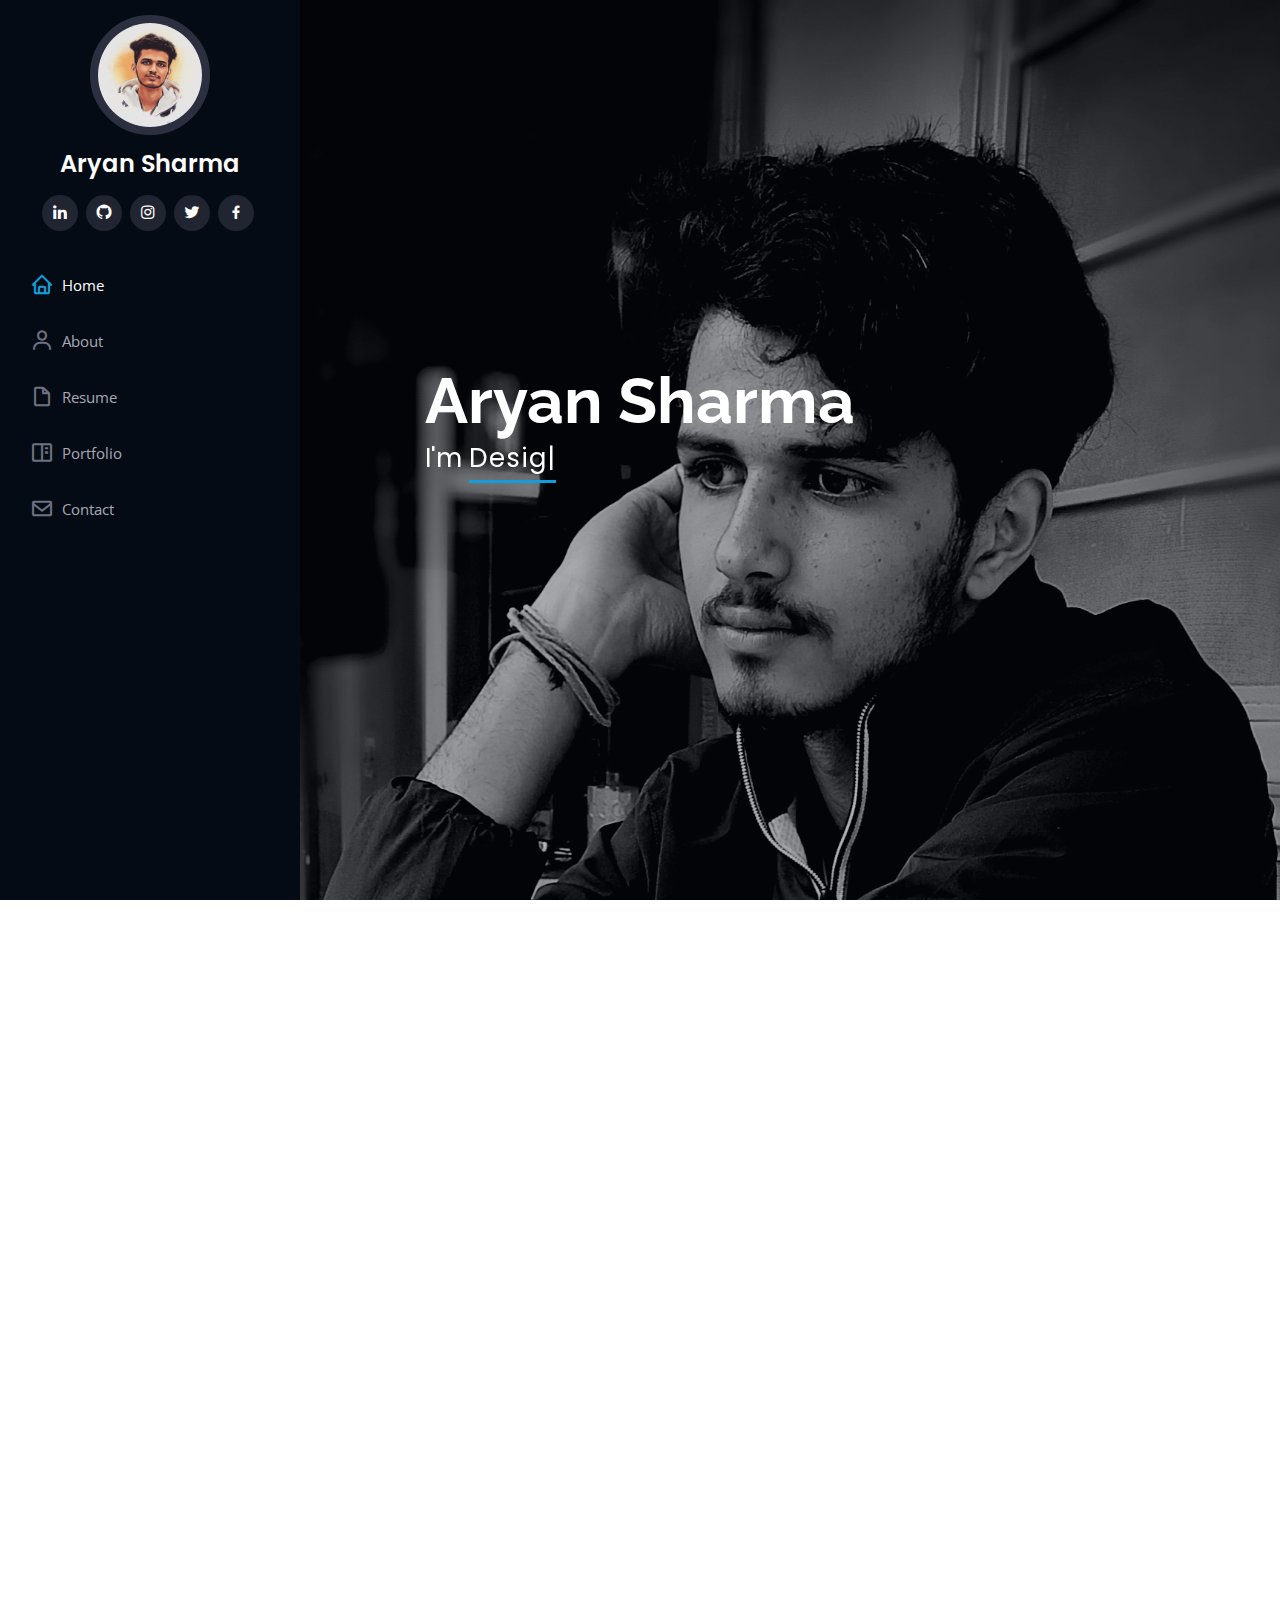
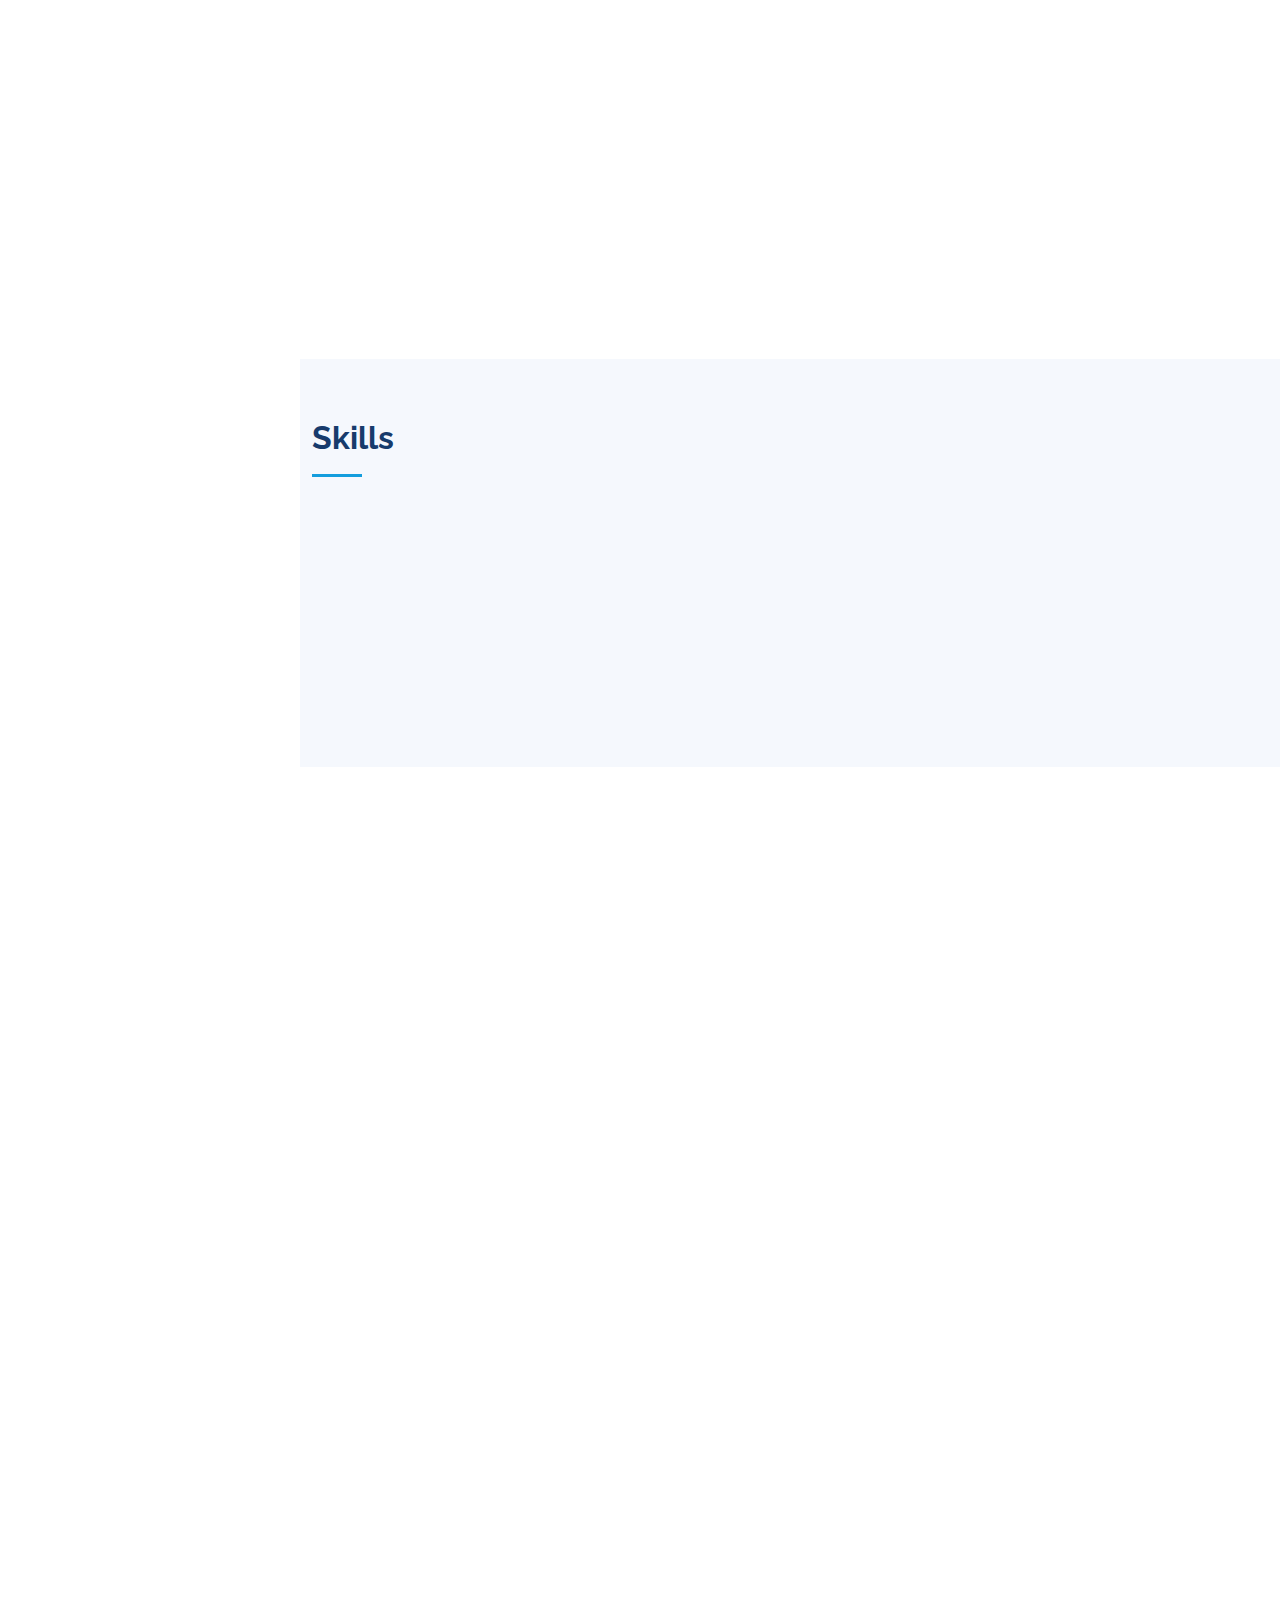
<file: index.html>
<!DOCTYPE html>
<html lang="en">

<head>
  <meta charset="utf-8">
  <meta content="width=device-width, initial-scale=1.0" name="viewport">

  <title>Aryan</title>
  <meta content="" name="description">
  <meta content="" name="keywords">

  <!-- Favicons -->
  <link href="https://png.pngtree.com/png-vector/20190226/ourmid/pngtree-vector-portfolio-icon-png-image_705750.jpg" rel="icon">
  <link href="https://png.pngtree.com/png-vector/20190226/ourmid/pngtree-vector-portfolio-icon-png-image_705750.jpg" rel="apple-touch-icon">

  <!-- Google Fonts -->
  <link href="https://fonts.googleapis.com/css?family=Open+Sans:300,300i,400,400i,600,600i,700,700i|Raleway:300,300i,400,400i,500,500i,600,600i,700,700i|Poppins:300,300i,400,400i,500,500i,600,600i,700,700i" rel="stylesheet">

  <!-- Vendor CSS Files -->
  <link href="assets/vendor/aos/aos.css" rel="stylesheet">
  <link href="assets/vendor/bootstrap/css/bootstrap.min.css" rel="stylesheet">
  <link href="assets/vendor/bootstrap-icons/bootstrap-icons.css" rel="stylesheet">
  <link href="assets/vendor/boxicons/css/boxicons.min.css" rel="stylesheet">
  <link href="assets/vendor/glightbox/css/glightbox.min.css" rel="stylesheet">
  <link href="assets/vendor/swiper/swiper-bundle.min.css" rel="stylesheet">

  <!-- Template Main CSS File -->
  <link href="assets/css/style.css" rel="stylesheet">

</head>

<body id="body">

  <!-- ======= Mobile nav toggle button ======= -->

  <i class="bi bi-list mobile-nav-toggle d-xl-none"></i>
  <!-- ======= Header ======= -->
  <header id="header">
    <div class="d-flex flex-column">

      <div class="profile">
        <img src="assets/img/profile-img.jpg" alt="" class="img-fluid rounded-circle">
        <h1 class="text-light"><a href="index.html">Aryan Sharma</a></h1>
        <div class="social-links mt-3 text-center">
          <a href="https://www.linkedin.com/in/aryan-sharma-3a0751218/?trk=public-profile-join-page" target="_blank" class="linkedin"><i class="bx bxl-linkedin"></i></a>
          <a href="https://github.com/AryanSharma0" class="google-plus" target="_blank"><i class="bx bxl-github"></i></a>
          <a href="https://www.instagram.com/aryan5harma/?hl=en" class="instagram" target="_blank"><i class="bx bxl-instagram"></i></a>
          <a href="https://twitter.com/Aryan5harma" class="twitter" target="_blank"><i class="bx bxl-twitter"></i></a>
          <a href="https://www.facebook.com/profile.php?id=100019338932747" class="facebook" target="_blank"><i class="bx bxl-facebook"></i></a>
        </div>
      </div>
      
      <nav id="navbar" class="nav-menu navbar">
        <ul>
          
          <li><a href="#home" class="nav-link scrollto active"><i class="bx bx-home"></i> <span>Home</span></a></li>
          <li><a href="#about" class="nav-link scrollto"><i class="bx bx-user"></i> <span>About</span></a></li>
          <li><a href="#resume" class="nav-link scrollto"><i class="bx bx-file-blank"></i> <span>Resume</span></a></li>
          <li><a href="#portfolio" class="nav-link scrollto"><i class="bx bx-book-content"></i> <span>Portfolio</span></a></li>
          <li><a href="#contact" class="nav-link scrollto"><i class="bx bx-envelope"></i> <span>Contact</span></a></li>
        </ul>
      </nav>
    </div>
  </header> 
  <section id="home" class="d-flex flex-column justify-content-center align-items-center">
    <div class="home-container" data-aos="fade-in" data-aos-once="false">
      <h1>Aryan Sharma</h1>
      <p> I'm <span class="typed" data-typed-items="Designer, Developer, Freelancer"></span></p>
    </div>
  </section>

  
  <main id="main">
    
    
    <section id="about" class="about"  data-aos="zoom-in-down" data-aos-once="false">
      <div class="container">

        <div class="section-title">
          <h2 class="header-1">About</h2>
          
          <p>I am a web developer from Shimla, India and currently living in Chandigarh. I enjoy building everything from small buisness sites to rich interactive web pages. If you are a buisness seeking a web presence or an employer looking to hire, you can get in touch with me here.</p>
        </div>

        <div class="row">
          <div class="col-lg-4" data-aos="fade-right">
            <img src="assets/img/p.jpg" class="img-fluid" alt="">
          </div>
          <div class="col-lg-8 pt-4 pt-lg-0 content" data-aos="fade-left">
            <h3>Full-Stack Web Developer.</h3>
            <p class="fst-italic">
             
              I have been working as a  full-stack developer since 2021. I've always been someone who has both a creative and a logical side. When I discovered web design in college, I realized it would be the perfect fit. I could use my creative side to design and my logical side to code. As a bonus, being both designer and developer allows me to make sure no detail is lost in translation.

            </p>
            <div class="row">
              <div class="col-lg-6">
                <ul>
                  <li><i class="bi bi-chevron-right"></i> <strong>Website:</strong> <span>https://aryansharma0.github.io/</span></li>
                  <li><i class="bi bi-chevron-right"></i> <strong>Phone:</strong> <span>+91 8894132038</span></li>
                  <li><i class="bi bi-chevron-right"></i> <strong>City:</strong> <span>Shimla, India</span></li>
                </ul>
              </div>
              <div class="col-lg-6">
                <ul>
                  <li><i class="bi bi-chevron-right"></i> <strong>Degree:</strong> <span>Currently in 2<sup>nd</sup> year in Bachelors</span></li>
                  <li><i class="bi bi-chevron-right"></i> <strong>Email:</strong> <span>sharmmaaryan@gmail.com</span></li>
                  <li><i class="bi bi-chevron-right"></i> <strong>Freelance:</strong> <span>Available</span></li>
                </ul>
              </div>
            </div>
            <p class="fst-italic">
              "A little candle burns out just like a flaming torch, we choose our own way to burn."
            </p>
          </div>
        </div>

      </div>
    </section><!-- End About Section -->
</main>
<main>
    <!-- ======= Facts Section ======= -->
    <section id="facts" class="facts"  data-aos-once="false" data-aos="fade-down"   data-aos-offset="100"    data-aos-delay="20" >
      <div class="container">

        <div class="section-title">
          <h2 class="header-2">Facts</h2>
          <p class="fst-italic">I am a Designer. It means I don't have a specific style. Because real designer adapts to Client . I will go out of my way to make something that enhance your brand and tells your story.</p>
        </div>

        <div class="row no-gutters">

          <div class="col-lg-3 col-md-6 d-md-flex align-items-md-stretch" data-aos="fade-up">
            <div class="count-box">
              <i class="bi bi-emoji-smile"></i>
              <span data-purecounter-start="0" data-purecounter-end="1" data-purecounter-duration="1" class="purecounter"></span>
              <p><strong>Happy Clients</strong></p>
            </div>
          </div>

          <div class="col-lg-3 col-md-6 d-md-flex align-items-md-stretch" data-aos="fade-up" data-aos-delay="100">
            <div class="count-box">
              <i class="bi bi-journal-richtext"></i>
              <span data-purecounter-start="0" data-purecounter-end="5" data-purecounter-duration="1" class="purecounter"></span>
              <p><strong>Projects</strong> </p>
            </div>
          </div>

          <div class="col-lg-3 col-md-6 d-md-flex align-items-md-stretch" data-aos="fade-up" data-aos-delay="200">
            <div class="count-box">
              <i class="bi bi-headset"></i>
              <span data-purecounter-start="0" data-purecounter-end="600" data-purecounter-duration="1" class="purecounter"></span>
              <p><strong>Hours Of Support</strong></p>
            </div>
          </div>

          <div class="col-lg-3 col-md-6 d-md-flex align-items-md-stretch" data-aos="fade-up" data-aos-delay="300">
            <div class="count-box">
              <i class="bi bi-people"></i>
              <span data-purecounter-start="0" data-purecounter-end="3" data-purecounter-duration="1" class="purecounter"></span>
              <p><strong>Hard Workers</strong></p>
            </div>
          </div>

        </div>

      </div>
    </section><!-- End Facts Section -->

    <!-- ======= Skills Section ======= -->
    <section id="skills" class="skills section-bg">
      <div class="container">

        <div class="section-title">
          <h2 class="header-2">Skills</h2>

        </div>

        <div class="row skills-content">

          <div class="col-lg-6" data-aos="fade-up">

            <div class="progress">
              <span class="skill">HTML <i class="val">100%</i></span>
              <div class="progress-bar-wrap">
                <div class="progress-bar" role="progressbar" aria-valuenow="100" aria-valuemin="0" aria-valuemax="100"></div>
              </div>
            </div>

            <div class="progress">
              <span class="skill">CSS <i class="val">90%</i></span>
              <div class="progress-bar-wrap">
                <div class="progress-bar" role="progressbar" aria-valuenow="90" aria-valuemin="0" aria-valuemax="100"></div>
              </div>
            </div>

            <div class="progress">
              <span class="skill">JavaScript <i class="val">65%</i></span>
              <div class="progress-bar-wrap">
                <div class="progress-bar" role="progressbar" aria-valuenow="65" aria-valuemin="0" aria-valuemax="100"></div>
              </div>
            </div>

          </div>

          <div class="col-lg-6" data-aos="fade-up" data-aos-delay="100">

            <div class="progress">
              <span class="skill">PHP <i class="val">60%</i></span>
              <div class="progress-bar-wrap">
                <div class="progress-bar" role="progressbar" aria-valuenow="60" aria-valuemin="0" aria-valuemax="100"></div>
              </div>
            </div>

            <div class="progress">
              <span class="skill">MongoDB <i class="val">65%</i></span>
              <div class="progress-bar-wrap">
                <div class="progress-bar" role="progressbar" aria-valuenow="65" aria-valuemin="0" aria-valuemax="100"></div>
              </div>
            </div>

            <div class="progress">
              <span class="skill">Photoshop <i class="val">55%</i></span>
              <div class="progress-bar-wrap">
                <div class="progress-bar" role="progressbar" aria-valuenow="55" aria-valuemin="0" aria-valuemax="100"></div>
              </div>
            </div>

          </div>

        </div>

      </div>
    </section><!-- End Skills Section -->

    <!-- ======= Resume Section ======= -->
    <section id="resume" class="resume" data-aos="zoom-in" data-aos-once="false">
      <div class="container">

        <div class="section-title">
          <h2 class="header-2">Resume</h2>
          <p>I am a hard-working web developer with a flair for creating elegant solutions in the least amount of time. Developed an ecommerce webapp, customer web portal, documentary launch website, and donations webapp for a local charity. Passionate about software architecture and cyber security. Regular attendee of web developer meetups and hackathons. Excited to pursue new companies to grow my skills and eager to tackle web development/design to challenges to achieve lasting impact on user experience.</p>
        </div>

        <div class="row">
          <div class="col-lg-6" data-aos="fade-up">
            <h3 class="resume-title">Summary</h3>
            <div class="resume-item pb-0">
              <h4>Aryan Sharma</h4>
              <p><em>Having spend my life in Shimla. I have used my time to bring visually aesthetic, responsive and accessible websites. Software engineer with ability to learn and collaborate in rapidly changing environments and compositions. Worked through 100+ hours of courses, learning JavaScript, React.Js,Python, etc. </em></p>
              <ul>
                <li>Rampur Bushahr, Shimla, India</li>
                <li>+91 88941 32038</li>
                <li>sharmmaaryan.@gmail.com</li>
              </ul>
            </div>

            <h3 class="resume-title">Education</h3>
            <div class="resume-item">
              <h4>Bachelor of Technology (<span class="fst-italic">Computer Science &amp; Engineering</span>)</h4>
              <h5>2021 - 2025</h5>
              <p><em>Chandigarh University</em></p>
              <p>Currently pursuing B.Tech. in Computer Science &amp; Engineering in 2<sup>nd</sup> year. </p>
            </div>
            <div class="resume-item">
              <h4>Senior Secondary Education</h4>
              <h5>2020 - 2021</h5>
              <p><em>Padam Govt. Senior Secondary School, Rampur Brs.</em></p>
            </div>
          </div>
          <div class="col-lg-6" data-aos="fade-up" data-aos-delay="100">
            <h3 class="resume-title">Professional Experience</h3>
            <div class="resume-item">
              <h4>Projects</h4>
              <h5>2022 - Present</h5>
              <p><em>Chandigarh, India </em></p>
              <ul>
                <li>Build a responsive, accessible and dynamic web pages based project on Hayatt Restaurent Website.</li>
                <li>Executed and coordinate a project with 4 team members.</li>
                <li>Build a dynamic and user-friendly library management system. </li>
              </ul>
            </div>
          </div>
        </div>

      </div>
    </section>
    <!-- End Resume Section -->

    <!-- ======= Portfolio Section ======= -->
    <section id="portfolio" class="portfolio section-bg"  data-aos="fade-down"   data-aos-offset="100"    data-aos-delay="10" data-aos-once="false">
      <div class="container">

        <div class="section-title">
          <h2 class="header-1">Portfolio</h2>
          <p>A small gallery of recent projects chosen by me. I've done them all together with amazing people from my university. It's only a drop in the ocean compared to the entire list.
          </p>
        </div>
<!--  -->
        <div class="row" data-aos="fade-up">
          <div class="col-lg-12 d-flex justify-content-center">
            <ul id="portfolio-flters">
              <li data-filter="*" class="filter-active">All</li>
              
              <li data-filter=".filter-web">Web</li>
            </ul>
          </div>
        </div>

        <div class="row portfolio-container" data-aos="fade-up" data-aos-delay="100">
          <div class="col-lg-4 col-md-6 portfolio-item filter-app">
            <div class="portfolio-wrap">
              <img
                src="assets/img/portfolio/portfolio-1.png"
                class="img-fluid"
                alt=""
              />
              <div class="portfolio-links">
                <a
                  href="assets/img/portfolio/portfolio-1.png"
                  data-gallery="portfolioGallery"
                  class="portfolio-lightbox"
                  title="Location Area"
                  ><i class="bx bx-plus"></i
                ></a>
 
              </div>
            </div>
          </div>
        
          <div class="col-lg-4 col-md-6 portfolio-item filter-web">
            <div class="portfolio-wrap">
              <img
                src="assets/img/portfolio/portfolio-2.png"
                class="img-fluid"
                alt=""
              />
              <div class="portfolio-links">
                <a
                  href="assets/img/portfolio/portfolio-2.png"
                  data-gallery="portfolioGallery"
                  class="portfolio-lightbox"
                  title="Dining Area"
                  ><i class="bx bx-plus"></i
                ></a>
 
              </div>
            </div>
          </div>
        
          <div class="col-lg-4 col-md-6 portfolio-item filter-app">
            <div class="portfolio-wrap">
              <img
                src="assets/img/portfolio/portfolio-3.png"
                class="img-fluid"
                alt=""
              />
              <div class="portfolio-links">
                <a
                  href="assets/img/portfolio/portfolio-3.png"
                  data-gallery="portfolioGallery"
                  class="portfolio-lightbox"
                  title="Reservation Area"
                  ><i class="bx bx-plus"></i
                ></a>
 
              </div>
            </div>
          </div>
        
          <div class="col-lg-4 col-md-6 portfolio-item filter-card">
            <div class="portfolio-wrap">
              <img
                src="assets/img/portfolio/portfolio-4.png"
                class="img-fluid"
                alt=""
              />
              <div class="portfolio-links">
                <a
                  href="assets/img/portfolio/portfolio-4.png"
                  data-gallery="portfolioGallery"
                  class="portfolio-lightbox"
                  title="Home Section"
                  ><i class="bx bx-plus"></i
                ></a>
 
              </div>
            </div>
          </div>
        
          <div class="col-lg-4 col-md-6 portfolio-item filter-web">
            <div class="portfolio-wrap">
              <img
                src="assets/img/portfolio/portfolio-5.png"
                class="img-fluid"
                alt=""
              />
              <div class="portfolio-links">
                <a
                  href="assets/img/portfolio/portfolio-5.png"
                  data-gallery="portfolioGallery"
                  class="portfolio-lightbox"
                  title="Menu Area"
                  ><i class="bx bx-plus"></i
                ></a>
 
              </div>
            </div>
          </div>
        
          <div class="col-lg-4 col-md-6 portfolio-item filter-app">
            <div class="portfolio-wrap">
              <img
                src="assets/img/portfolio/portfolio-6.png"
                class="img-fluid"
                alt=""
              />
              <div class="portfolio-links">
                <a
                  href="assets/img/portfolio/portfolio-6.png"
                  data-gallery="portfolioGallery"
                  class="portfolio-lightbox"
                  title="Food Section"
                  ><i class="bx bx-plus"></i
                ></a>
 
              </div>
            </div>
          </div>
        
          <div class="col-lg-4 col-md-6 portfolio-item filter-card">
            <div class="portfolio-wrap">
              <img
                src="assets/img/portfolio/portfolio-7.png"
                class="img-fluid"
                alt=""
              />
              <div class="portfolio-links">
                <a
                  href="assets/img/portfolio/portfolio-7.png"
                  data-gallery="portfolioGallery"
                  class="portfolio-lightbox"
                  title="Wine Section"
                  ><i class="bx bx-plus"></i
                ></a>
 
              </div>
            </div>
          </div>
        
          <div class="col-lg-4 col-md-6 portfolio-item filter-card">
            <div class="portfolio-wrap">
              <img
                src="assets/img/portfolio/portfolio-8.png"
                class="img-fluid"
                alt=""
              />
              <div class="portfolio-links">
                <a
                  href="assets/img/portfolio/portfolio-8.png"
                  data-gallery="portfolioGallery"
                  class="portfolio-lightbox"
                  title="Members Section"
                  ><i class="bx bx-plus"></i
                ></a>
 
              </div>
            </div>
          </div>
        
          <div class="col-lg-4 col-md-6 portfolio-item filter-web">
            <div class="portfolio-wrap">
              <img
                src="assets/img/portfolio/portfolio-9.png"
                class="img-fluid"
                alt=""
              />
              <div class="portfolio-links">
                <a
                  href="assets/img/portfolio/portfolio-9.png"
                  data-gallery="portfolioGallery"
                  class="portfolio-lightbox"
                  title="Developer Section"
                  ><i class="bx bx-plus"></i
                ></a>

              </div>
            </div>
          </div>
          <div class="col-lg-4 col-md-6 portfolio-item filter-card">
            <div class="portfolio-wrap">
              <img
                src="assets/img/portfolio/portfolio-10.png"
                class="img-fluid"
                alt=""
              />
              <div class="portfolio-links">
                <a
                  href="assets/img/portfolio/portfolio-10.png"
                  data-gallery="portfolioGallery"
                  class="portfolio-lightbox"
                  title="Library Management System"
                  ><i class="bx bx-plus"></i
                ></a>
 
              </div>
            </div>
          </div>
        </div>

      </div>
    </section><!-- End Portfolio Section -->

  

    <!-- ======= Contact Section ======= -->
    <section id="contact" class="contact" data-aos="zoom-in-up"   data-aos-offset="100"    data-aos-delay="10" data-aos-once="false">
      <div class="container">

        <div class="section-title">
          <h2 class="header-2">Contact</h2>
          <p>If you have any questions about myself, or just want to say hello, feel free to contact me. Below are my contact and my email details:
          </p>
        </div>

        <div class="row" data-aos="fade-in">

          <div class="col-lg-5 d-flex align-items-stretch"  data-aos-offset="100"    data-aos-delay="10">
            <div class="info"> 
              <div class="address">
                <i class="bi bi-geo-alt"></i>
                <h4>Location:</h4>
                <p> Shimla,Himachal Pradesh</p>
              </div>

              <div class="email"> 
                <i class="bi bi-envelope"></i>
                <h4>Email:</h4>
                <p>sharmmaaryan@gmail.com</p>
              </div>

              <div class="phone">
                <i class="bi bi-phone"></i>
                <h4>Call:</h4>
                <p>+91 88941 32038</p>
              </div>


            </div>

          </div>

          <div class="col-lg-7 mt-5 mt-lg-0 d-flex align-items-stretch">
          
            <iframe src="https://www.google.com/maps/embed?pb=!1m18!1m12!1m3!1d6254522.9195105005!2d72.15087605844838!3d30.8274262991609!2m3!1f0!2f0!3f0!3m2!1i1024!2i768!4f13.1!3m3!1m2!1s0x3905c1652bae3f87%3A0xdc61a48c4e856e7b!2sRampur%20Bushahr%2C%20Himachal%20Pradesh!5e0!3m2!1sen!2sin!4v1655571512893!5m2!1sen!2sin" width="600" height="450" style="border:0;" allowfullscreen="" loading="lazy" referrerpolicy="no-referrer-when-downgrade"></iframe>
          </div>

        </div>

      </div>
    </section><!-- End Contact Section -->
  </main>
<!-- End #main -->

  <a href="#" class="back-to-top d-flex align-items-center justify-content-center"><i class="bi bi-arrow-up-short"></i></a>

  <!-- Vendor JS Files -->
  <script src="assets/vendor/purecounter/purecounter.js"></script>
  <script src="assets/vendor/aos/aos.js"></script>
  <script src="assets/vendor/bootstrap/js/bootstrap.bundle.min.js"></script>
  <script src="assets/vendor/glightbox/js/glightbox.min.js"></script>
  <script src="assets/vendor/isotope-layout/isotope.pkgd.min.js"></script>
  <script src="assets/vendor/swiper/swiper-bundle.min.js"></script>
  <script src="assets/vendor/typed.js/typed.min.js"></script>
  <script src="assets/vendor/waypoints/noframework.waypoints.js"></script>
  <script src="assets/vendor/php-email-form/validate.js"></script>
  <script>

AOS.init({
     // Global settings:
     disable: false, // accepts following values: 'phone', 'tablet', 'mobile', boolean, expression or function
      startEvent: 'DOMContentLoaded', // name of the event dispatched on the document, that AOS should initialize on
      initClassName: 'aos-init', // class applied after initialization
      animatedClassName: 'aos-animate', // class applied on animation
      useClassNames: false, // if true, will add content of `data-aos` as classes on scroll
      disableMutationObserver: false, // disables automatic mutations' detections (advanced)
      debounceDelay: 50, // the delay on debounce used while resizing window (advanced)
      throttleDelay: 99, // the delay on throttle used while scrolling the page (advanced)


      // Settings that can be overridden on per-element basis, by `data-aos-*` attributes:
      offset: 300, // offset (in px) from the original trigger point
      delay: 0, // values from 0 to 3000, with step 50ms
      duration: 500, // values from 0 to 3000, with step 50ms
      easing: 'ease', // default easing for AOS animations
      once: false, // whether animation should happen only once - while scrolling down
      mirror: false, // whether elements should animate out while scrolling past them
      anchorPlacement: 'top-bottom', // defines which position of the element regarding to window should trigger the animation

});
  </script>

  <!-- Template Main JS File -->
  <script src="assets/js/main.js"></script>

</body>

</html>
</file>
<file: assets/css/style.css>
/*--------------------------------------------------------------
# General
--------------------------------------------------------------*/

body {
  font-family: "Open Sans", sans-serif;
  color: #272829;
}

a {
  color: #149ddd;
  text-decoration: none;
}

a:hover {
  color: #37b3ed;
  text-decoration: none;
}

h1, h2, h3, h4, h5, h6 {
  font-family: "Raleway", sans-serif;
}

/*--------------------------------------------------------------
# Back to top button
--------------------------------------------------------------*/
.back-to-top {
  position: fixed;
  visibility: hidden;
  opacity: 0;
  right: 15px;
  bottom: 15px;
  z-index: 996;
  background: #149ddd;
  width: 40px;
  height: 40px;
  border-radius: 50px;
  transition: all 0.4s;
}
.back-to-top i {
  font-size: 28px;
  color: #fff;
  line-height: 0;
}
.back-to-top:hover {
  background: #2eafec;
  color: #fff;
}
.back-to-top.active {
  visibility: visible;
  opacity: 1;
}

/*--------------------------------------------------------------
# 

--------------------------------------------------------------*/
#header {
  position: fixed;
  top: 0;
  left: 0;
  bottom: 0;
  width: 300px;
  transition: all ease-in-out 0.5s;
  z-index: 9997;
  transition: all 0.5s;
  padding: 0 15px;
  background: #040b14;
  overflow-y: auto;
}
#header .profile img {
  margin: 15px auto;
  display: block;
  width: 120px;
  border: 8px solid #2c2f3f;
}
#header .profile h1 {
  font-size: 24px;
  margin: 0;
  padding: 0;
  font-weight: 600;
  -moz-text-align-last: center;
  text-align-last: center;
  font-family: "Poppins", sans-serif;
}
#header .profile h1 a, #header .profile h1 a:hover {
  color: #fff;
  text-decoration: none;
}
#header .profile .social-links a {
  font-size: 18px;
  display: inline-block;
  background: #212431;
  color: #fff;
  line-height: 1;
  padding: 8px 0;
  margin-right: 4px;
  border-radius: 50%;
  text-align: center;
  width: 36px;
  height: 36px;
  transition: 0.3s;
}
#header .profile .social-links a:hover {
  background: #149ddd;
  color: #fff;
  text-decoration: none;
}

#main {
  margin-left: 300px;
  background: url("../img/aryan-bg.jpg") top center;
  background-size: cover;
  background-attachment: fixed;
}
@media (max-width: 1199px) {

  #header {
    left: -300px;
  }


  #main {
    margin-left: 0;
  }
}
@media (min-width: 1200px) {

main {
  margin-left: 300px;
}
}
/*--------------------------------------------------------------
# Navigation Menu
--------------------------------------------------------------*/
/* Desktop Navigation */
.nav-menu {
  padding: 30px 0 0 0;
}
.nav-menu * {
  margin: 0;
  padding: 0;
  list-style: none;
}
.nav-menu > ul > li {
  position: relative;
  white-space: nowrap;
}
.nav-menu a, .nav-menu a:focus {
  display: flex;
  align-items: center;
  color: #a8a9b4;
  padding: 12px 15px;
  margin-bottom: 8px;
  transition: 0.3s;
  font-size: 15px;
}
.nav-menu a i, .nav-menu a:focus i {
  font-size: 24px;
  padding-right: 8px;
  color: #6f7180;
}
.nav-menu a:hover, .nav-menu .active, .nav-menu .active:focus, .nav-menu li:hover > a {
  text-decoration: none;
  color: #fff;
}
.nav-menu a:hover i, .nav-menu .active i, .nav-menu .active:focus i, .nav-menu li:hover > a i {
  color: #149ddd;
}

/* Mobile Navigation */
.mobile-nav-toggle {
  position: fixed;
  right: 15px;
  top: 15px;
  z-index: 9998;
  border: 0;
  font-size: 24px;
  transition: all 0.4s;
  outline: none !important;
  background-color: #149ddd;
  color: #fff;
  width: 40px;
  height: 40px;
  display: inline-flex;
  align-items: center;
  justify-content: center;
  line-height: 0;
  border-radius: 50px;
  cursor: pointer;
}

.mobile-nav-active {
  overflow: hidden;
}
.mobile-nav-active #header {
  left: 0;
}

/*--------------------------------------------------------------
# home Section
--------------------------------------------------------------*/
#home {
  width: 100%;
  height: 100vh;
  background: url("../img/aryan-bg.jpg") top center;
  background-size: cover;
  background-attachment: fixed;

}
#home:before {
  content: "";
  background: rgba(5, 13, 24, 0.3);
  position: absolute;
  bottom: 0;
  top: 0;
  left: 0;
  right: 0;
  z-index: 1;
}
#home .home-container {
  position: relative;
  z-index: 2;
  min-width: 300px;
}
#home h1 {
  margin: 0 0 10px 0;
  font-size: 64px;
  font-weight: 700;
  line-height: 56px;
  color: #fff;
}
#home p {
  color: #fff;
  margin-bottom: 50px;
  font-size: 26px;
  font-family: "Poppins", sans-serif;
}
#home p span {
  color: #fff;
  padding-bottom: 4px;
  letter-spacing: 1px;
  border-bottom: 3px solid #149ddd;

}
@media (max-width: 768px) {
  #home h1 {
    font-size: 28px;
    line-height: 36px;
  }
  #home h2 {
    font-size: 18px;
    line-height: 24px;
    margin-bottom: 30px;
  }
}

/*--------------------------------------------------------------
# Sections General
--------------------------------------------------------------*/
section {
  padding: 60px 0;
  overflow: hidden;
}

.section-bg {
  background: #f5f8fd;
}

.section-title {
  padding-bottom: 30px;
}
.header-2 {
  font-size: 32px;
  font-weight: bold;
  margin-bottom: 20px;
  padding-bottom: 20px;
  position: relative;
  color: #173b6c;
}
.header-1 {
  font-size: 32px;
  font-weight: bold;
  margin-bottom: 20px;
  padding-bottom: 20px;
  position: relative;
  color: #ffffff;
}
.section-title h2::after {
  content: "";
  position: absolute;
  display: block;
  width: 50px;
  height: 3px;
  background: #149ddd;
  bottom: 0;
  left: 0;
}
.section-title p {
  margin-bottom: 0;
}

/*--------------------------------------------------------------
# About
--------------------------------------------------------------*/
.about{
  background-image:linear-gradient(url("https://thumbs.gfycat.com/FarflungIdealGoitered.webp") ) ;
  background-image:  linear-gradient(to bottom, rgba(82, 82, 82, 0.52), rgba(19, 17, 18, 0.73)),
  url('https://thumbs.gfycat.com/FarflungIdealGoitered.webp');
  background-repeat: no-repeat;
  opacity: .9;
  color: #fff;
  width: 100%;
  background-size: cover;
  background-attachment: fixed;
}
.about .content h3 {
  font-weight: 700;
  font-size: 26px;
  color: #4ca7fc;
}
.about .content ul {
  list-style: none;
  padding: 0;
}
.about .content ul li {
  margin-bottom: 20px;
  display: flex;
  align-items: center;
}
.about .content ul strong {
  margin-right: 10px;
}
.about .content ul i {
  font-size: 16px;
  margin-right: 5px;
  color: #149ddd;
  line-height: 0;
}
.about .content p:last-child {
  margin-bottom: 0;
}

/*--------------------------------------------------------------
# Facts
--------------------------------------------------------------*/
.facts {
  padding-bottom: 30px;
  background: #fff;
}
.facts .count-box {
  padding: 30px;
  width: 100%;
}
.facts .count-box i {
  display: block;
  font-size: 44px;
  color: #149ddd;
  float: left;
  line-height: 0;
}
.facts .count-box span {
  font-size: 48px;
  line-height: 40px;
  display: block;
  font-weight: 700;
  color: #050d18;
  margin-left: 60px;
}
.facts .count-box p {
  padding: 15px 0 0 0;
  margin: 0 0 0 60px;
  font-family: "Raleway", sans-serif;
  font-size: 14px;
  color: #122f57;
}
.facts .count-box a {
  font-weight: 600;
  display: block;
  margin-top: 20px;
  color: #122f57;
  font-size: 15px;
  font-family: "Poppins", sans-serif;
  transition: ease-in-out 0.3s;
}
.facts .count-box a:hover {
  color: #1f5297;
}

/*--------------------------------------------------------------
# Akills
--------------------------------------------------------------*/
.skills .progress {
  height: 60px;
  display: block;
  background: none;
  border-radius: 0;
}
.skills .progress .skill {
  padding: 0;
  margin: 0 0 6px 0;
  text-transform: uppercase;
  display: block;
  font-weight: 600;
  font-family: "Poppins", sans-serif;
  color: #050d18;
}
.skills .progress .skill .val {
  float: right;
  font-style: normal;
}
.skills .progress-bar-wrap {
  background: #a5a5a5;
  height: 10px;
}
.skills .progress-bar {
  width: 1px;
  height: 10px;
  transition: 0.9s;
  background-color: #149ddd;
}

/*--------------------------------------------------------------
# Resume
--------------------------------------------------------------*/
.resume{
  background-image: url("https://i0.wp.com/startup-spirit.com/wp-content/uploads/2017/07/ecosystem-orange-bg.png?ssl=1");
background-attachment: fixed;


background-repeat: no-repeat;
background-size: cover;
background-attachment: fixed;
}
.resume .resume-title {
  font-size: 26px;
  font-weight: 700;
  margin-top: 20px;
  margin-bottom: 20px;
  color: #050d18;
}
.resume .resume-item {
  padding: 0 0 20px 20px;
  margin-top: -2px;
  border-left: 2px solid #1f5297;
  position: relative;
}
.resume .resume-item h4 {
  line-height: 18px;
  font-size: 18px;
  font-weight: 600;
  text-transform: uppercase;
  font-family: "Poppins", sans-serif;
  color: #050d18;
  margin-bottom: 10px;
}
.resume .resume-item h5 {
  font-size: 16px;
  background: #e4edf9;
  padding: 5px 15px;
  display: inline-block;
  font-weight: 600;
  margin-bottom: 10px;
}
.resume .resume-item ul {
  padding-left: 20px;
}
.resume .resume-item ul li {
  padding-bottom: 10px;
}
.resume .resume-item:last-child {
  padding-bottom: 0;
}
.resume .resume-item::before {
  content: "";
  position: absolute;
  width: 16px;
  height: 16px;
  border-radius: 50px;
  left: -9px;
  top: 0;
  background: #fff;
  border: 2px solid #1f5297;
}

/*--------------------------------------------------------------
# Portfolio
--------------------------------------------------------------*/
.portfolio{
background-image: url("https://thumbs.gfycat.com/SmartCarefulAlaskanhusky.webp");
background-attachment: fixed;
color: #fff;

background-repeat: no-repeat;
background-size: cover;
background-attachment: fixed;
}
.portfolio .portfolio-item {
  margin-bottom: 30px;
}
.portfolio #portfolio-flters {
  padding: 0;
  margin: 0 auto 35px auto;
  list-style: none;
  text-align: center;
  background: #fff;
  border-radius: 50px;
  padding: 2px 15px;
}
.portfolio #portfolio-flters li {
  cursor: pointer;
  display: inline-block;
  padding: 10px 15px 8px 15px;
  font-size: 14px;
  font-weight: 600;
  line-height: 1;
  text-transform: uppercase;
  color: #272829;
  margin-bottom: 5px;
  transition: all 0.3s ease-in-out;
}
.portfolio #portfolio-flters li:hover, .portfolio #portfolio-flters li.filter-active {
  color: #149ddd;
}
.portfolio #portfolio-flters li:last-child {
  margin-right: 0;
}
.portfolio .portfolio-wrap {
  transition: 0.3s;
  position: relative;
  overflow: hidden;
  z-index: 1;
}
.portfolio .portfolio-wrap::before {
  content: "";
  background: rgba(255, 255, 255, 0.5);
  position: absolute;
  left: 0;
  right: 0;
  top: 0;
  bottom: 0;
  transition: all ease-in-out 0.3s;
  z-index: 2;
  opacity: 0;
}
.portfolio .portfolio-wrap .portfolio-links {
  opacity: 1;
  left: 0;
  right: 0;
  bottom: -60px;
  z-index: 3;
  position: absolute;
  transition: all ease-in-out 0.3s;
  display: flex;
  justify-content: center;
}
.portfolio .portfolio-wrap .portfolio-links a {
  color: #fff;
  font-size: 28px;
  text-align: center;
  background: rgba(20, 157, 221, 0.75);
  transition: 0.3s;
  width: 50%;
}
.portfolio .portfolio-wrap .portfolio-links a:hover {
  background: rgba(20, 157, 221, 0.95);
}
.portfolio .portfolio-wrap .portfolio-links a + a {
  border-left: 1px solid #37b3ed;
}
.portfolio .portfolio-wrap:hover::before {
  top: 0;
  left: 0;
  right: 0;
  bottom: 0;
  opacity: 1;
}
.portfolio .portfolio-wrap:hover .portfolio-links {
  opacity: 1;
  bottom: 0;
}

/*--------------------------------------------------------------
# Portfolio Details
--------------------------------------------------------------*/
.portfolio-details {
  padding-top: 40px;
}
.portfolio-details .portfolio-details-slider img {
  width: 100%;
}
.portfolio-details .portfolio-details-slider .swiper-pagination {
  margin-top: 20px;
  position: relative;
}
.portfolio-details .portfolio-details-slider .swiper-pagination .swiper-pagination-bullet {
  width: 12px;
  height: 12px;
  background-color: #fff;
  opacity: 1;
  border: 1px solid #149ddd;
}
.portfolio-details .portfolio-details-slider .swiper-pagination .swiper-pagination-bullet-active {
  background-color: #149ddd;
}
.portfolio-details .portfolio-info {
  padding: 30px;
  box-shadow: 0px 0 30px rgba(5, 13, 24, 0.08);
}
.portfolio-details .portfolio-info h3 {
  font-size: 22px;
  font-weight: 700;
  margin-bottom: 20px;
  padding-bottom: 20px;
  border-bottom: 1px solid #eee;
}
.portfolio-details .portfolio-info ul {
  list-style: none;
  padding: 0;
  font-size: 15px;
}
.portfolio-details .portfolio-info ul li + li {
  margin-top: 10px;
}
.portfolio-details .portfolio-description {
  padding-top: 30px;
}
.portfolio-details .portfolio-description h2 {
  font-size: 26px;
  font-weight: 700;
  margin-bottom: 20px;
}
.portfolio-details .portfolio-description p {
  padding: 0;
}

/*--------------------------------------------------------------
# Services
--------------------------------------------------------------*/
.services .icon-box {
  margin-bottom: 20px;
}
.services .icon {
  float: left;
  display: flex;
  align-items: center;
  justify-content: center;
  width: 54px;
  height: 54px;
  background: #149ddd;
  border-radius: 50%;
  transition: 0.5s;
  border: 1px solid #149ddd;
}
.services .icon i {
  color: #fff;
  font-size: 24px;
  line-height: 0;
}
.services .icon-box:hover .icon {
  background: #fff;
}
.services .icon-box:hover .icon i {
  color: #149ddd;
}
.services .title {
  margin-left: 80px;
  font-weight: 700;
  margin-bottom: 15px;
  font-size: 18px;
}
.services .title a {
  color: #343a40;
}
.services .title a:hover {
  color: #149ddd;
}
.services .description {
  margin-left: 80px;
  line-height: 24px;
  font-size: 14px;
}

/*--------------------------------------------------------------
# Testimonials
--------------------------------------------------------------*/
.testimonials .testimonials-carousel, .testimonials .testimonials-slider {
  overflow: hidden;
}
.testimonials .testimonial-item {
  box-sizing: content-box;
  text-align: center;
  min-height: 320px;
}
.testimonials .testimonial-item .testimonial-img {
  width: 90px;
  border-radius: 50%;
  margin: 0 auto;
}
.testimonials .testimonial-item h3 {
  font-size: 18px;
  font-weight: bold;
  margin: 10px 0 5px 0;
  color: #111;
}
.testimonials .testimonial-item h4 {
  font-size: 14px;
  color: #999;
  margin: 0;
}
.testimonials .testimonial-item .quote-icon-left, .testimonials .testimonial-item .quote-icon-right {
  color: #c3e8fa;
  font-size: 26px;
}
.testimonials .testimonial-item .quote-icon-left {
  display: inline-block;
  left: -5px;
  position: relative;
}
.testimonials .testimonial-item .quote-icon-right {
  display: inline-block;
  right: -5px;
  position: relative;
  top: 10px;
}
.testimonials .testimonial-item p {
  font-style: italic;
  margin: 0 15px 15px 15px;
  padding: 20px;
  background: #fff;
  position: relative;
  margin-bottom: 35px;
  border-radius: 6px;
  box-shadow: 0px 2px 15px rgba(0, 0, 0, 0.1);
}
.testimonials .testimonial-item p::after {
  content: "";
  width: 0;
  height: 0;
  border-top: 20px solid #fff;
  border-right: 20px solid transparent;
  border-left: 20px solid transparent;
  position: absolute;
  bottom: -20px;
  left: calc(50% - 20px);
}
.testimonials .swiper-pagination {
  margin-top: 20px;
  position: relative;
}
.testimonials .swiper-pagination .swiper-pagination-bullet {
  width: 12px;
  height: 12px;
  background-color: #fff;
  opacity: 1;
  border: 1px solid #149ddd;
}
.testimonials .swiper-pagination .swiper-pagination-bullet-active {
  background-color: #149ddd;
}

/*--------------------------------------------------------------
# Contact
--------------------------------------------------------------*/
.contact {
  padding-bottom: 130px;
}
.contact .info {
  padding: 30px;
  background: #fff;
  width: 100%;
  box-shadow: 0 0 24px 0 rgba(0, 0, 0, 0.12);
}
.contact .info i {
  font-size: 20px;
  color: #149ddd;
  float: left;
  width: 44px;
  height: 44px;
  background: #dff3fc;
  display: flex;
  justify-content: center;
  align-items: center;
  border-radius: 50px;
  transition: all 0.3s ease-in-out;
}
.contact .info h4 {
  padding: 0 0 0 60px;
  font-size: 22px;
  font-weight: 600;
  margin-bottom: 5px;
  color: #050d18;
}
.contact .info p {
  padding: 0 0 10px 60px;
  margin-bottom: 20px;
  font-size: 14px;
  color: #173b6c;
}
.contact .info .email p {
  padding-top: 5px;
}
.contact .info .social-links {
  padding-left: 60px;
}
.contact .info .social-links a {
  font-size: 18px;
  display: inline-block;
  background: #333;
  color: #fff;
  line-height: 1;
  padding: 8px 0;
  border-radius: 50%;
  text-align: center;
  width: 36px;
  height: 36px;
  transition: 0.3s;
  margin-right: 10px;
}
.contact .info .social-links a:hover {
  background: #149ddd;
  color: #fff;
}
.contact .info .email:hover i, .contact .info .address:hover i, .contact .info .phone:hover i {
  background: #149ddd;
  color: #fff;
}
.contact .php-email-form {
  width: 100%;
  padding: 30px;
  background: #fff;
  box-shadow: 0 0 24px 0 rgba(0, 0, 0, 0.12);
}
.contact .php-email-form .form-group {
  padding-bottom: 8px;
}
.contact .php-email-form .validate {
  display: none;
  color: red;
  margin: 0 0 15px 0;
  font-weight: 400;
  font-size: 13px;
}
.contact .php-email-form .error-message {
  display: none;
  color: #fff;
  background: #ed3c0d;
  text-align: left;
  padding: 15px;
  font-weight: 600;
}
.contact .php-email-form .error-message br + br {
  margin-top: 25px;
}
.contact .php-email-form .sent-message {
  display: none;
  color: #fff;
  background: #18d26e;
  text-align: center;
  padding: 15px;
  font-weight: 600;
}
.contact .php-email-form .loading {
  display: none;
  background: #fff;
  text-align: center;
  padding: 15px;
}
.contact .php-email-form .loading:before {
  content: "";
  display: inline-block;
  border-radius: 50%;
  width: 24px;
  height: 24px;
  margin: 0 10px -6px 0;
  border: 3px solid #18d26e;
  border-top-color: #eee;
  -webkit-animation: animate-loading 1s linear infinite;
  animation: animate-loading 1s linear infinite;
}
.contact .php-email-form .form-group {
  margin-bottom: 15px;
}
.contact .php-email-form label {
  padding-bottom: 8px;
}
.contact .php-email-form input, .contact .php-email-form textarea {
  border-radius: 0;
  box-shadow: none;
  font-size: 14px;
}
.contact .php-email-form input {
  height: 44px;
}
.contact .php-email-form textarea {
  padding: 10px 15px;
}
.contact .php-email-form button[type=submit] {
  background: #149ddd;
  border: 0;
  padding: 10px 24px;
  color: #fff;
  transition: 0.4s;
  border-radius: 4px;
}
.contact .php-email-form button[type=submit]:hover {
  background: #37b3ed;
}
@-webkit-keyframes animate-loading {
  0% {
    transform: rotate(0deg);
  }
  100% {
    transform: rotate(360deg);
  }
}
@keyframes animate-loading {
  0% {
    transform: rotate(0deg);
  }
  100% {
    transform: rotate(360deg);
  }
}

/*--------------------------------------------------------------
# Breadcrumbs
--------------------------------------------------------------*/
.breadcrumbs {
  padding: 20px 0;
  background: #f9f9f9;
}
.breadcrumbs h2 {
  font-size: 26px;
  font-weight: 300;
}
.breadcrumbs ol {
  display: flex;
  flex-wrap: wrap;
  list-style: none;
  padding: 0;
  margin: 0;
  font-size: 15px;
}
.breadcrumbs ol li + li {
  padding-left: 10px;
}
.breadcrumbs ol li + li::before {
  display: inline-block;
  padding-right: 10px;
  color: #0e2442;
  content: "/";
}
@media (max-width: 768px) {
  .breadcrumbs .d-flex {
    display: block !important;
  }
  .breadcrumbs ol {
    display: block;
  }
  .breadcrumbs ol li {
    display: inline-block;
  }
}
</file>
